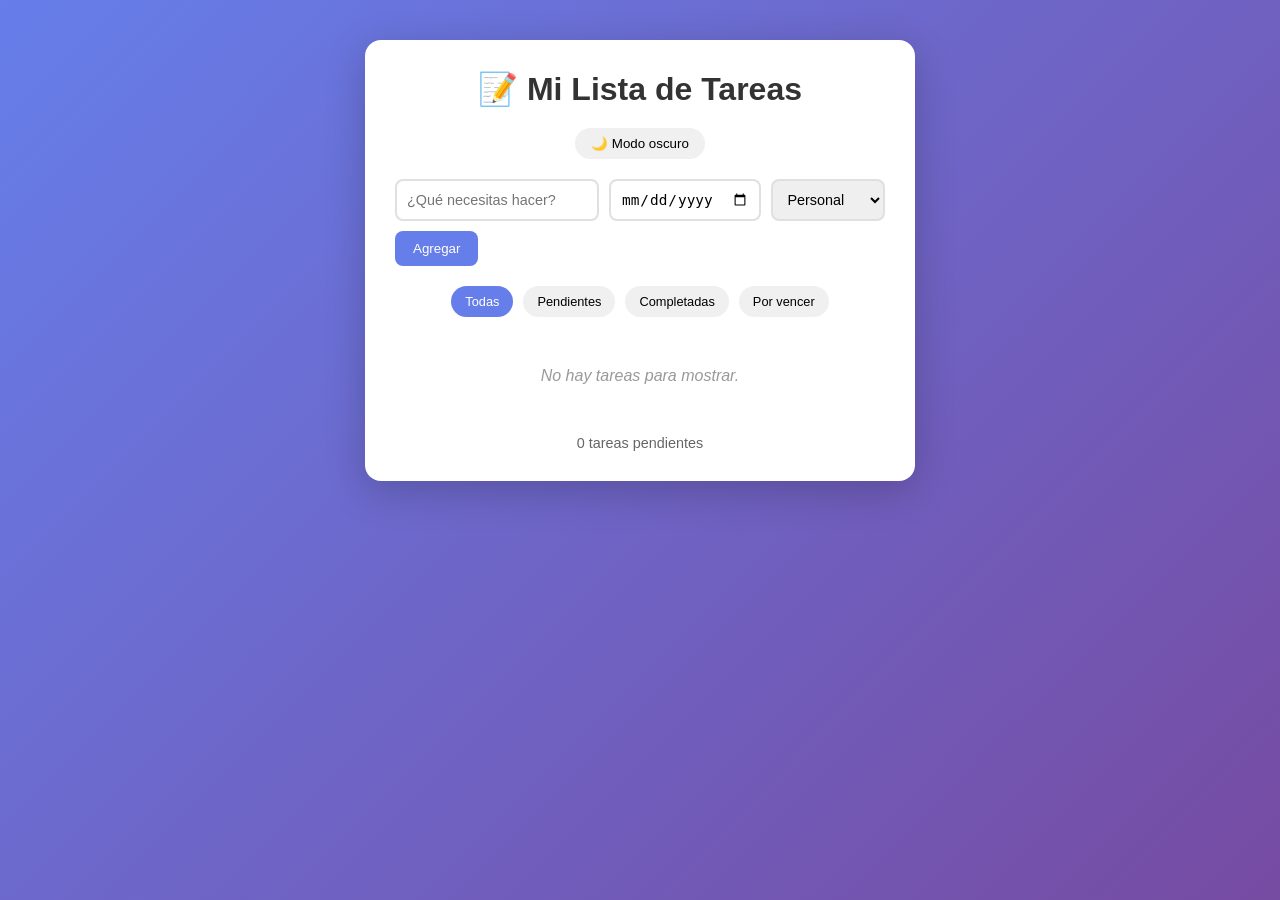
<file: index.html>
<!DOCTYPE html>
<html lang="es">
<head>
    <meta charset="UTF-8">
    <meta name="viewport" content="width=device-width, initial-scale=1.0">
    <title>Mi Lista de Tareas</title>
    <link rel="stylesheet" href="styles.css">
</head>
<body>

    <div class="container">
        <h1>📝 Mi Lista de Tareas</h1>

        <!-- Botón modo oscuro -->
        <button id="toggle-tema">🌙 Modo oscuro</button>

        <!-- Formulario para agregar tareas -->
        <form id="form-tarea">
            <input
                type="text"
                id="input-tarea"
                placeholder="¿Qué necesitas hacer?"
                required
            >

            <!-- Fecha límite -->
            <input type="date" id="input-fecha">

            <!-- Categoría -->
            <select id="input-categoria">
                <option value="personal">Personal</option>
                <option value="trabajo">Trabajo</option>
                <option value="estudio">Estudio</option>
            </select>

            <button type="submit">Agregar</button>
        </form>

        <!-- Filtros -->
        <div class="filtros">
            <button class="filtro activo" data-filtro="todas">Todas</button>
            <button class="filtro" data-filtro="pendientes">Pendientes</button>
            <button class="filtro" data-filtro="completadas">Completadas</button>
            <button class="filtro" data-filtro="vencen">Por vencer</button>
        </div>

        <!-- Lista de tareas -->
        <ul id="lista-tareas">
            <!-- Las tareas se agregan dinámicamente -->
        </ul>

        <!-- Contador -->
        <p class="contador">
            <span id="contador-pendientes">0</span> tareas pendientes
        </p>
    </div>

    <script src="script.js"></script>
</body>
</html>
</file>
<file: styles.css>
/* =========================
   RESET
========================= */
* {
    margin: 0;
    padding: 0;
    box-sizing: border-box;
}

/* =========================
   BODY
========================= */
body {
    font-family: 'Segoe UI', Tahoma, Geneva, Verdana, sans-serif;
    background: linear-gradient(135deg, #667eea 0%, #764ba2 100%);
    min-height: 100vh;
    padding: 40px 20px;
    transition: background 0.3s ease;
}

/* =========================
   CONTENEDOR
========================= */
.container {
    max-width: 550px;
    margin: 0 auto;
    background: white;
    border-radius: 16px;
    padding: 30px;
    box-shadow: 0 10px 40px rgba(0, 0, 0, 0.2);
    transition: background 0.3s ease, color 0.3s ease;
}

h1 {
    text-align: center;
    color: #333;
    margin-bottom: 20px;
}

/* =========================
   BOTÓN MODO OSCURO
========================= */
#toggle-tema {
    display: block;
    margin: 0 auto 20px auto;
    padding: 8px 16px;
    border-radius: 20px;
    border: none;
    cursor: pointer;
    background: #f0f0f0;
    transition: background 0.3s;
}

#toggle-tema:hover {
    background: #e0e0e0;
}

/* =========================
   FORMULARIO
========================= */
#form-tarea {
    display: flex;
    flex-wrap: wrap;
    gap: 10px;
    margin-bottom: 20px;
}

#input-tarea,
#input-fecha,
#input-categoria {
    padding: 10px;
    border-radius: 8px;
    border: 2px solid #e0e0e0;
    font-size: 0.9rem;
    flex: 1;
}

#input-tarea:focus,
#input-fecha:focus,
#input-categoria:focus {
    outline: none;
    border-color: #667eea;
}

#form-tarea button {
    padding: 10px 18px;
    background: #667eea;
    color: white;
    border: none;
    border-radius: 8px;
    cursor: pointer;
    transition: background 0.3s;
}

#form-tarea button:hover {
    background: #5a67d8;
}

/* =========================
   FILTROS
========================= */
.filtros {
    display: flex;
    gap: 10px;
    margin-bottom: 20px;
    justify-content: center;
    flex-wrap: wrap;
}

.filtro {
    padding: 8px 14px;
    background: #f0f0f0;
    border: none;
    border-radius: 20px;
    cursor: pointer;
    transition: all 0.3s;
    font-size: 0.8rem;
}

.filtro:hover {
    background: #e0e0e0;
}

.filtro.activo {
    background: #667eea;
    color: white;
}

/* =========================
   LISTA
========================= */
#lista-tareas {
    list-style: none;
}

.tarea {
    display: flex;
    flex-direction: column;
    gap: 6px;
    padding: 14px;
    background: #f8f9fa;
    border-radius: 8px;
    margin-bottom: 10px;
    transition: all 0.3s ease;
    animation: aparecer 0.3s ease;
}

.tarea:hover {
    transform: translateX(4px);
}

.tarea.completada {
    opacity: 0.6;
}

.tarea.completada .tarea-texto {
    text-decoration: line-through;
    color: #999;
}

/* Línea superior con checkbox y botones */
.tarea > input[type="checkbox"] {
    width: 18px;
    height: 18px;
    accent-color: #667eea;
}

.tarea-texto {
    font-size: 1rem;
    font-weight: 500;
}

.fecha,
.categoria {
    font-size: 0.75rem;
    color: #666;
}

/* =========================
   BOTONES ACCIÓN
========================= */
.btn-editar,
.btn-eliminar {
    background: none;
    border: none;
    cursor: pointer;
    font-size: 1rem;
}

.btn-editar {
    color: #007bff;
}

.btn-editar:hover {
    color: #0056b3;
}

.btn-eliminar {
    color: #dc3545;
}

.btn-eliminar:hover {
    color: #c82333;
}

/* =========================
   CONTADOR
========================= */
.contador {
    text-align: center;
    color: #666;
    margin-top: 20px;
    font-size: 0.9rem;
}

/* =========================
   MENSAJE VACÍO
========================= */
.sin-tareas {
    text-align: center;
    color: #999;
    padding: 30px;
    font-style: italic;
}

/* =========================
   ANIMACIONES
========================= */
@keyframes aparecer {
    from {
        opacity: 0;
        transform: translateY(-8px);
    }
    to {
        opacity: 1;
        transform: translateY(0);
    }
}

.tarea.eliminando {
    opacity: 0;
    transform: translateX(50px);
    transition: all 0.3s ease;
}

/* =========================
   MODO OSCURO
========================= */
body.oscuro {
    background: #1e1e1e;
}

body.oscuro .container {
    background: #2c2c2c;
    color: white;
}

body.oscuro h1 {
    color: white;
}

body.oscuro .tarea {
    background: #3a3a3a;
}

body.oscuro .fecha,
body.oscuro .categoria,
body.oscuro .contador {
    color: #ccc;
}

body.oscuro #toggle-tema {
    background: #444;
    color: white;
}
</file>
